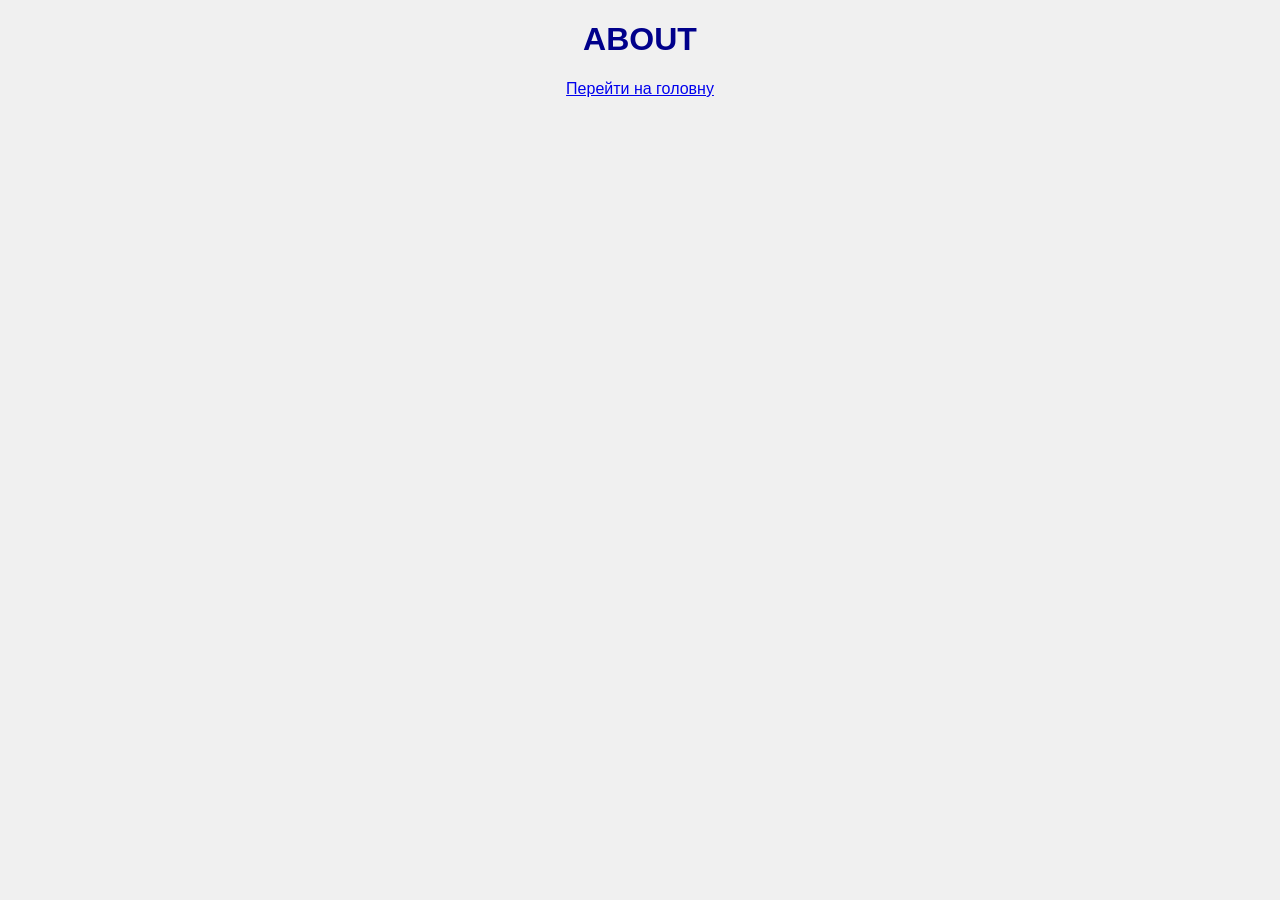
<file: pages/about.html>
<!DOCTYPE html>
<html>
<head>
    <meta charset="UTF-8">
    <link rel="stylesheet" href="../style.css">
    <title>Інформація</title>
</head>
<body>
    <h1>About</h1>
    <a href="../index.html" class="btn">Перейти на головну</a>
</body>
</html>
</file>
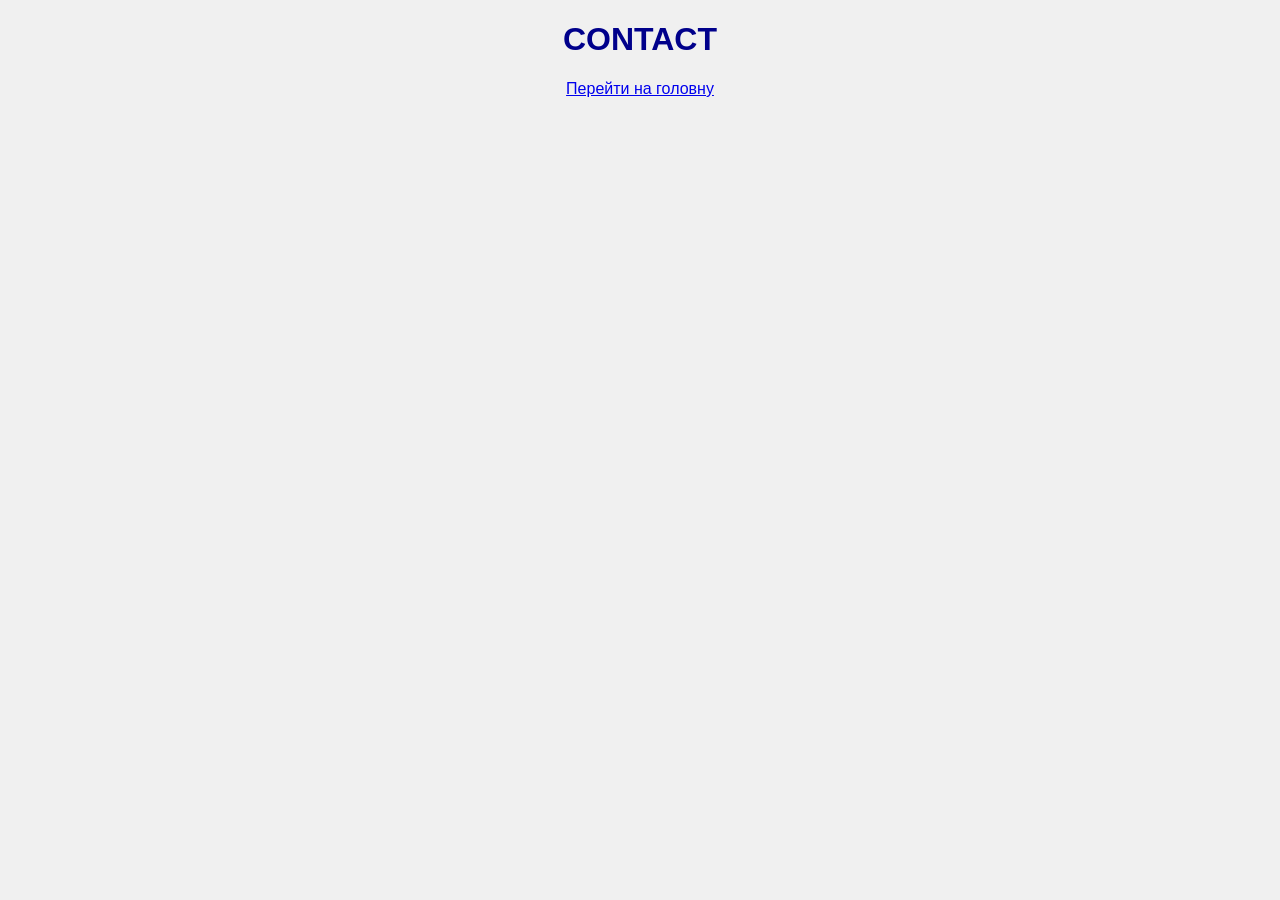
<file: pages/contact.html>
<!DOCTYPE html>
<html>
<head>
    <meta charset="UTF-8">
    <link rel="stylesheet" href="../style.css">
    <title>Контакти</title>
</head>
<body>
     <h1>Contact</h1>
     <a href="../index.html" class="btn">Перейти на головну</a>
</body>
</html>
</file>
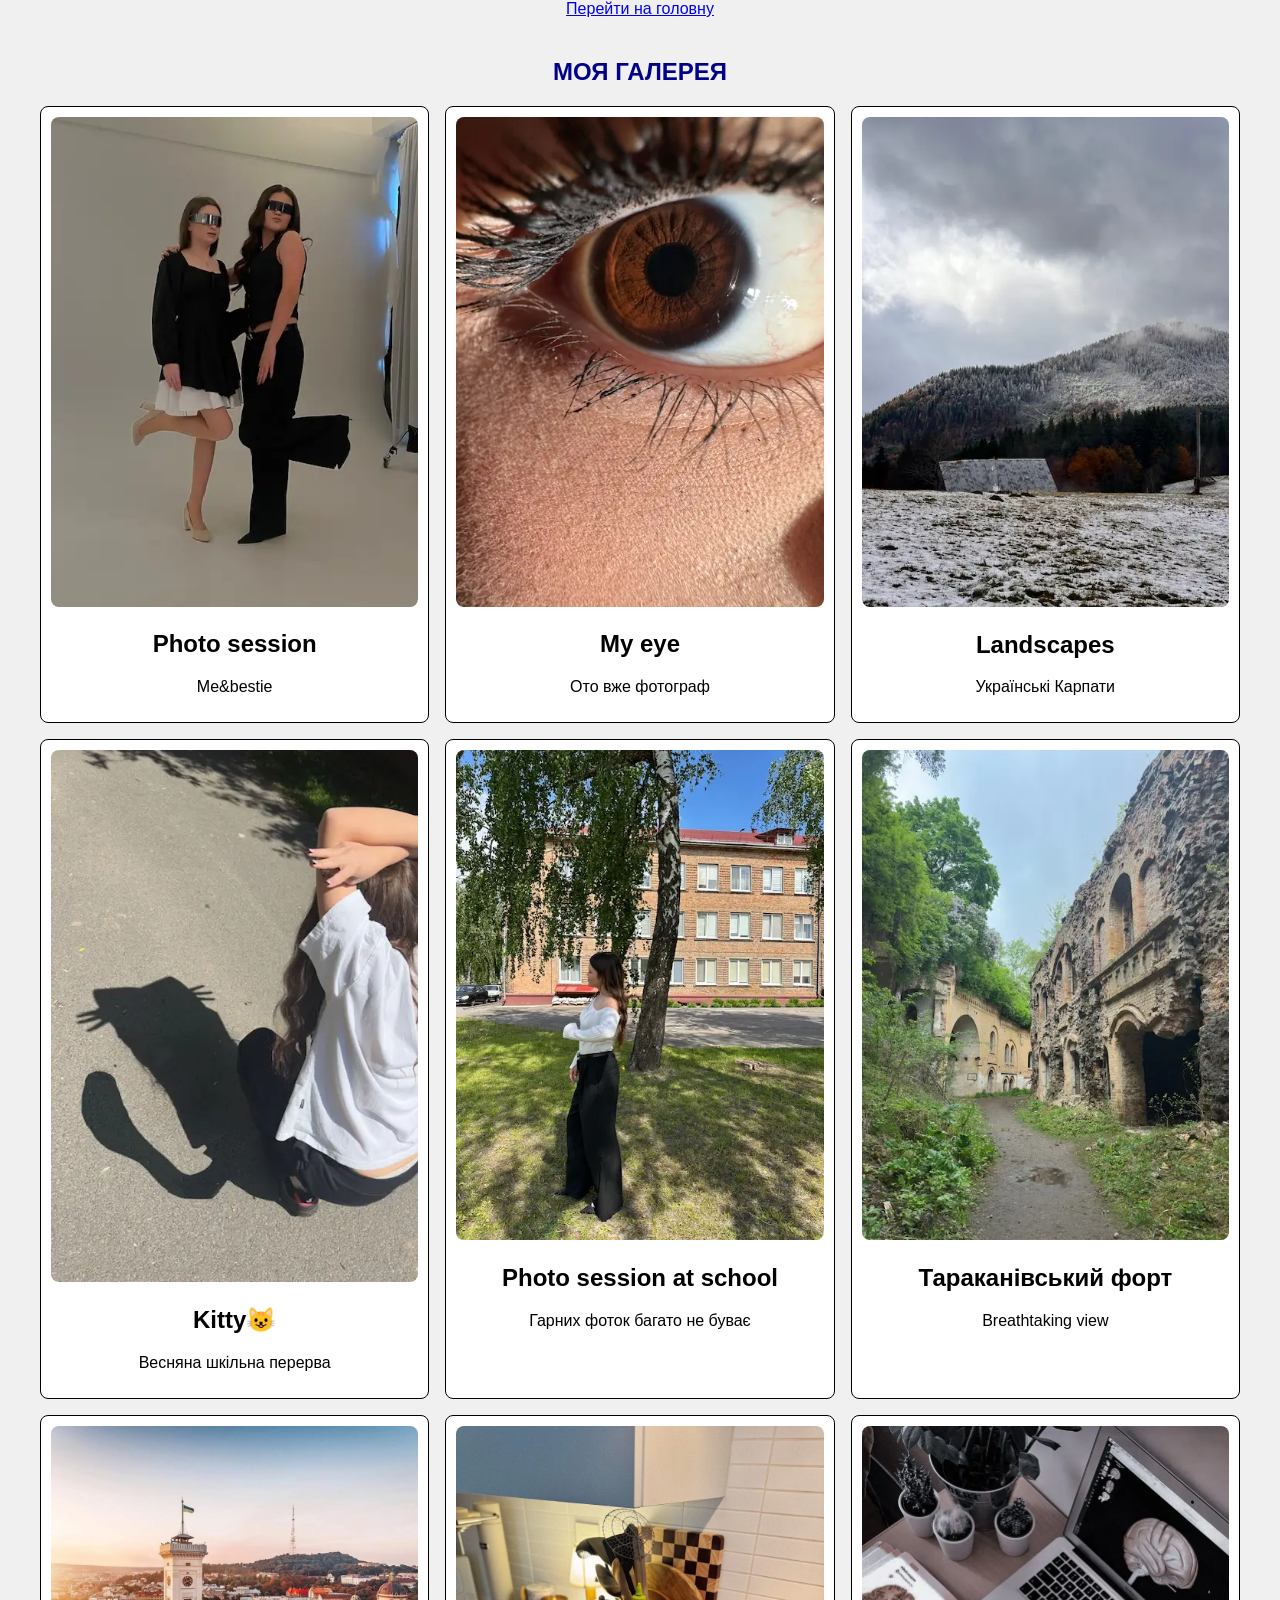
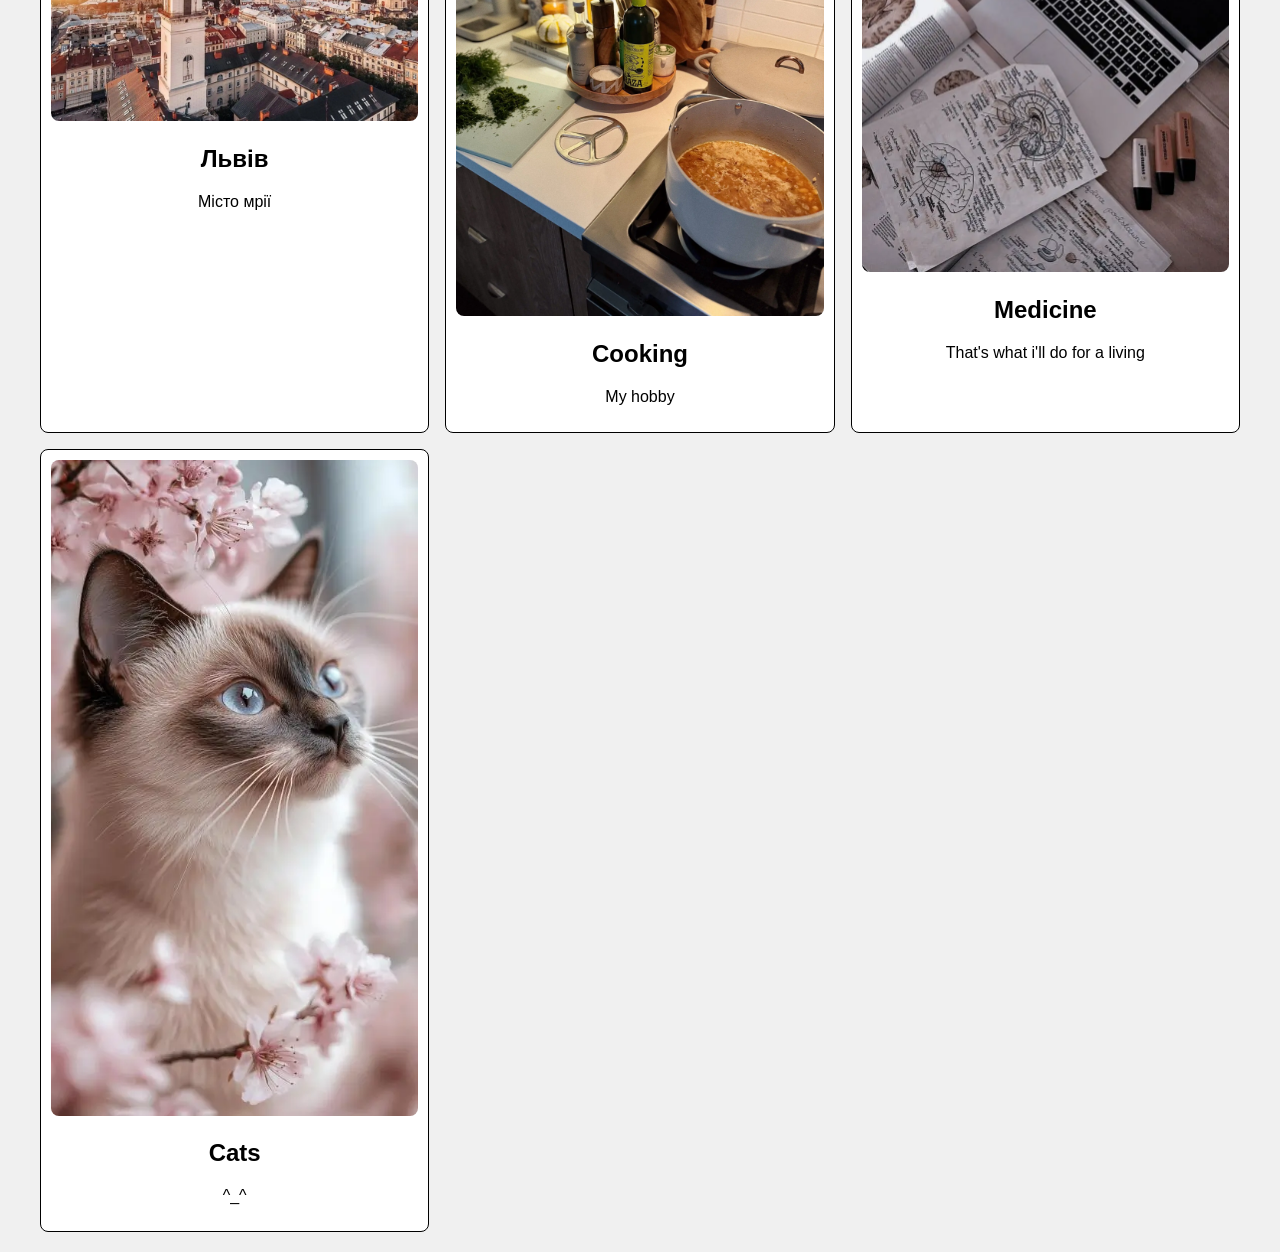
<file: pages/gallery.html>
<!DOCTYPE html>
<html lang="uk">
<head>
    <meta charset="UTF-8">
    <title>Моя галерея</title>
    <link rel="stylesheet" href="../style.css">
</head>
<body>
    <a href="../index.html" class="btn">Перейти на головну</a>

<section class="gallary">
    <div class="container">

        <h1>Моя галерея</h1>

        <div class="wrapper">

            <div class="card">
                <img src="../img/photo1.webp" alt="Фото 1">
                <h2>Photo session</h2>
                <p>Me&bestie</p>
            </div>

            <div class="card">
                <img src="../img/photo6.webp" alt="Фото 2">
                <h2>My eye</h2>
                <p>Ото вже фотограф</p>
            </div>

            <div class="card">
                <img src="../img/photo3.webp" alt="Фото 3">
                <h2>Landscapes</h2>
                <p>Українські Карпати</p>
            </div>

            <div class="card">
                <img src="../img/photo4.webp" alt="Фото 4">
                <h2>Kitty😺</h2>
                <p>Весняна шкільна перерва</p>
            </div>

            <div class="card">
                <img src="../img/photo2.webp" alt="Фото 5">
                <h2>Photo session at school</h2>
                <p>Гарних фоток багато не буває</p>
            </div>

            <div class="card">
                <img src="../img/photo7.webp" alt="Фото 6">
                <h2>Тараканівський форт</h2>
                <p>Breathtaking view</p>
            </div>

            <div class="card">
                <img src="../img/photo5.webp" alt="Фото 7">
                <h2>Львів</h2>
                <p>Місто мрії</p>
            </div>

            <div class="card">
                <img src="../img/photo8.webp" alt="Фото 8">
                <h2>Cooking</h2>
                <p>My hobby</p>
            </div>    

            <div class="card">
                <img src="../img/photo9.webp" alt="Фото 9">
                <h2>Medicine</h2>
                <p>That's what i'll do for a living</p>
            </div>

            <div class="card">
                <img src="../img/photo10.webp" alt="Фото 10">
                <h2>Cats</h2>
                <p>^_^</p>
            </div>

        </div>

    </div>
</section>

</body>
</html>
</file>
<file: style.css>
body {
    font-family: Verdana, sans-serif;
    background-color: #f0f0f0;
    text-align: center;
}
h1 {
    color: darkblue;
    text-transform: uppercase;
}
h2:hover {
    color: rgb(4, 138, 175);
}
h2 {
    transition: color 0.7s ease-in-out;
}
.about {
    background-color: lightgray;
    padding: 20px;
    width: 60%;
    margin: 20px auto;
}
body {
    margin: 0;
    font-family: Arial, sans-serif;
}

.container {
    max-width: 1200px;
    margin: 0 auto;
    padding: 20px;
}

.wrapper {
    display: grid;
    grid-template-columns: repeat(3, 1fr);
    gap: 1rem;
}

.card {
    border: 1px solid black;
    border-radius: 0.5rem;
    padding: 10px; 
    background-color: white; 
    transition: transform 0.3s ease-in-out;
}

.card:hover {
  transform: scale(1.03); 
}

.card img {
    width: 100%;
    height: auto;
    border-radius: 0.5rem;
}


@media (max-width: 992px) {
    .wrapper {
        grid-template-columns: repeat(2, 1fr);
    }
}


@media (max-width: 700px) {
    .wrapper {
        grid-template-columns: repeat(1, 1fr);
    }
}
</file>
